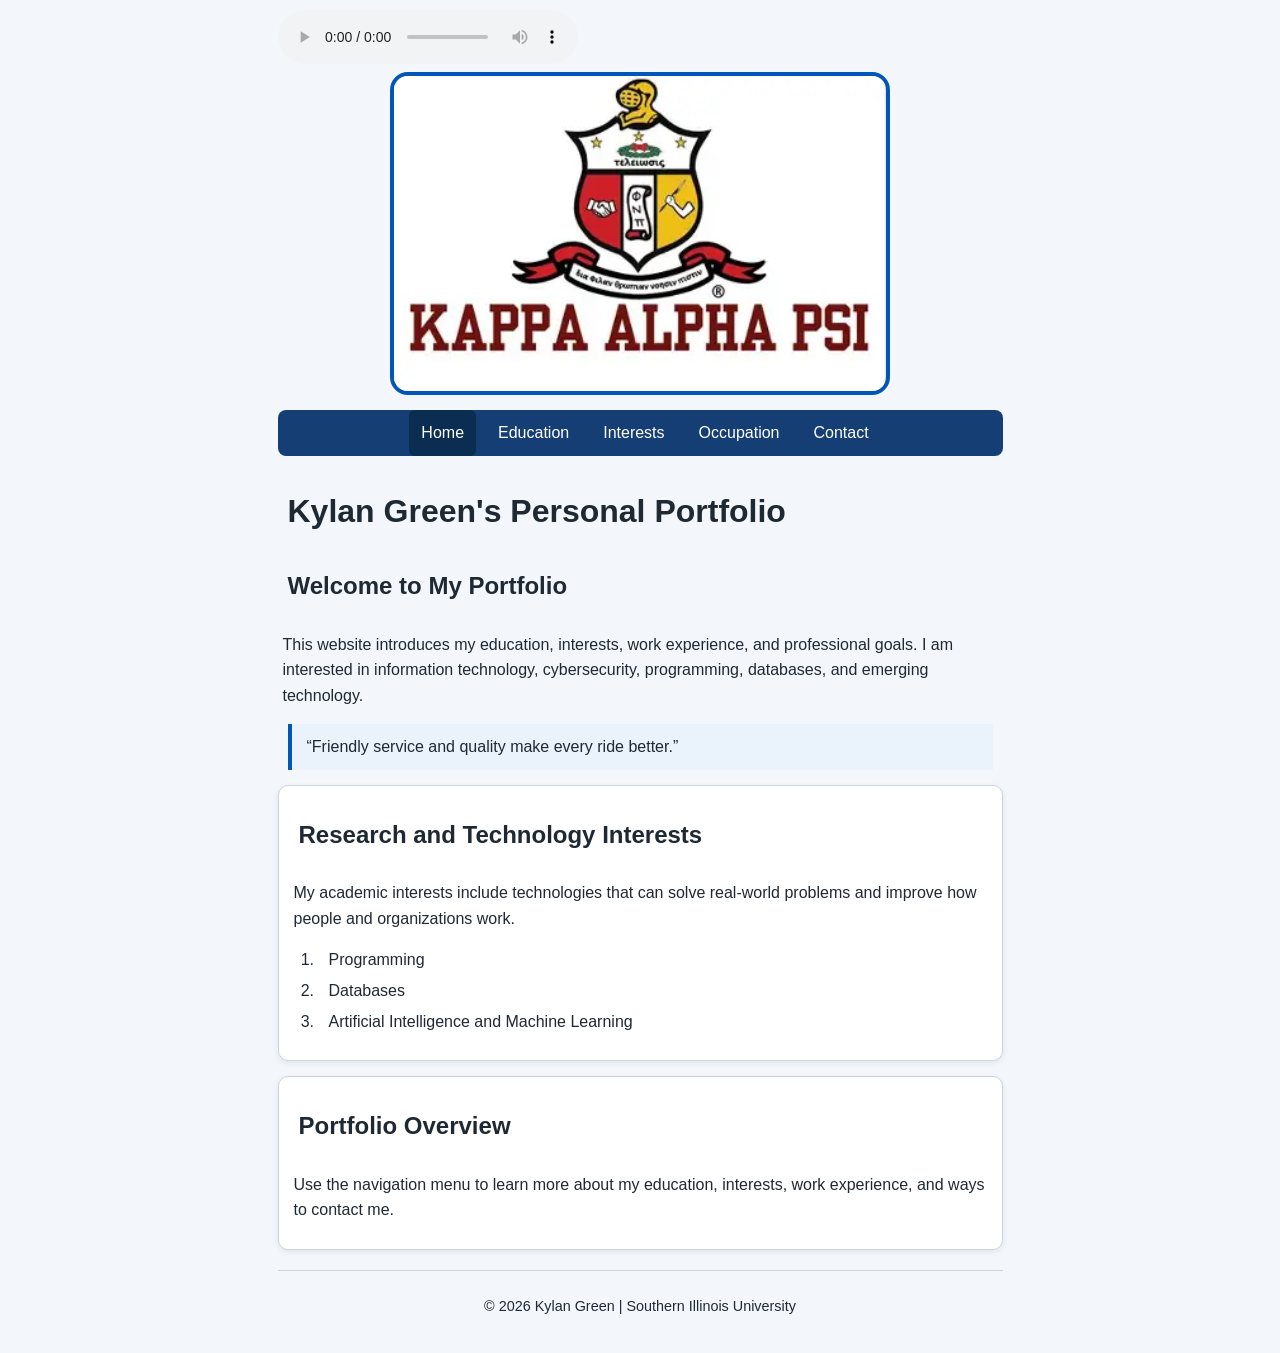
<file: index.htm>
<!DOCTYPE html>
<!--
    Kylan Green Personal Portfolio
    Date Developed: 09-24-26
    Date Tested: 09-24-26
    Southern Illinois University
-->
<html lang="en">
<head>
    <meta charset="utf-8">
    <meta name="description" content="Kylan Green personal portfolio">
    <meta name="keywords" content="Kylan Green, portfolio, education, interests, work experience">
    <link rel="icon" href="images/favicon.ico" type="image/x-icon">
    <title>Kylan Green | Personal Portfolio</title>
    <link rel="stylesheet" href="style/main.css">
        <link rel="stylesheet" href="style/slicknav.css">
        <meta name="viewport" content="width=device-width, initial-scale=1.0">
        <script src="https://code.jquery.com/jquery-3.7.1.min.js"></script>
        <script src="js/jquery.slicknav.min.js"></script>
        <script>
            $(function () {
                $('#nav_menu').slicknav({
                    prependTo: '#mobile_menu',
                    label: 'MENU',
                    closeOnClick: true
                });
            });
        </script>
</head>
<body>
    
<audio autoplay loop controls>
    <source src="audio/background.mp3" type="audio/mpeg">
    Your browser does not support audio playback.
</audio>

    
<header class="site-header">
<img class="portfolio-image"
     src="images/Kapsi.webp"
     alt="Kappa Alpha Psi graphic"
     onmouseenter="this.src='images/Kapsi-hover.webp'"
     onmouseleave="this.src='images/Kapsi.webp'">
</header>

    <nav id="mobile_menu"></nav>
        <nav id="nav_menu" aria-label="Main navigation">
            <ul>
                <li><a href="index.htm" class="current">Home</a></li>
                <li><a href="education.htm">Education</a></li>
                <li><a href="interests.htm">Interests</a></li>
                <li><a href="occupation.htm">Occupation</a></li>
                <li><a href="contact.htm">Contact</a></li>
            </ul>
        </nav>
    <!-- Portfolio navigation -->
<!-- Main page content -->
<!-- Supporting information -->
<!-- Lab 2 and Lab 3 requirements -->
    <main class="page-content">
        <h1>Kylan Green's Personal Portfolio</h1>
        <h2>Welcome to My Portfolio</h2>
        <p>This website introduces my education, interests, work experience, and professional goals. I am interested in information technology, cybersecurity, programming, databases, and emerging technology.</p>
        <blockquote>“Friendly service and quality make every ride better.”</blockquote>
        <section class="card">
            <h2>Research and Technology Interests</h2>
            <p>My academic interests include technologies that can solve real-world problems and improve how people and organizations work.</p>
            <ol>
                <li>Programming</li>
                <li>Databases</li>
                <li>Artificial Intelligence and Machine Learning</li>
            </ol>
        </section>
        <section class="card">
            <h2>Portfolio Overview</h2>
            <p>Use the navigation menu to learn more about my education, interests, work experience, and ways to contact me.</p>
        </section>
    </main>
    <footer>
        <p>&copy; 2026 Kylan Green | Southern Illinois University</p>
    </footer>
</body>
</html>
</file>
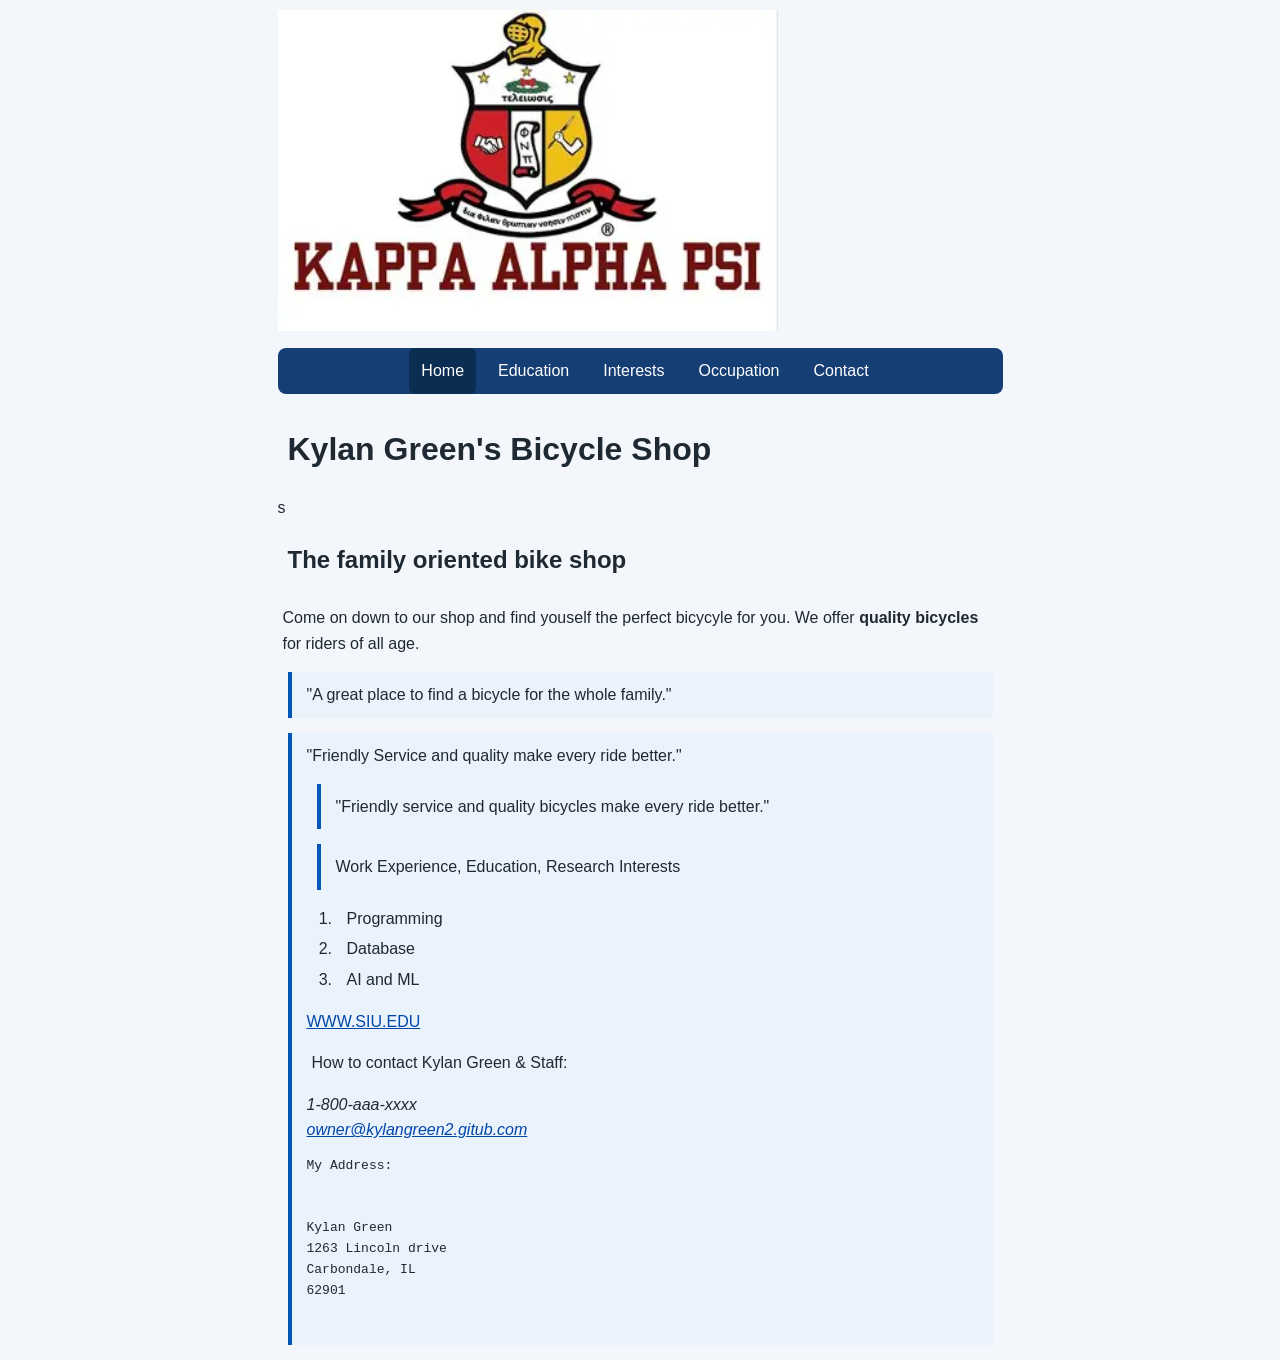
<file: index.html>
<!DOCTYPE html>

<!-- Kylan Green Date
 Dev: 8-25-26
 Date Tested: 8-25-26
 Southern Illinois University
 Comment Header  for my website  -->  

<html lang="en">
    <head>
        <meta charset="utf-8">
        <title>Personal Portfolio</title> 
        <link rel="stylesheet" href="style/main.css">
        <link rel="stylesheet" href="style/slicknav.css">
        <!-- Google tag (gtag.js) -->
        <script async src="https://www.googletagmanager.com/gtag/js?id=G-R2N324MKGN"></script>
        <script>
             window.dataLayer = window.dataLayer || [];
             function gtag(){dataLayer.push(arguments);}
             gtag('js', new Date());

             gtag('config', 'G-R2N324MKGN');
        </script>
        <script src="https://code.jquery.com/jquery-3.2.1.min.js"></script> 
        <script src="js/jquery.slicknav.min.js"></script> 
        <script type="text/javascript"> 
            $(document).ready(function(){
                $('#nav_menu').slicknav({prependTo:"#mobile_menu"}); 
            }); 
        </script>
        <meta name="description" content="Kylan Green personal portfolio and resume"> <meta name="keywords" content="Kylan Green, personal portfolio, resume">
    </head>
    <body>   
        <header>
            <div class="bluetouch"><img src="images/Kapsi.webp" alt="PP Logo" width="500px"></div>
         <!-- Bicycle shop graphic -->
         
        </header> 
        <nav id="mobile_menu"></nav>
        <nav id="nav_menu">
            <ul>
             <!-- Service and elements of expertise -->
                <li><a href="index.htm" class="current">Home</a></li>
                <li><a href="education.htm">Education</a></li>
                <li><a href="interests.htm">Interests</a></li>
                <li><a href="occupation.htm">Occupation</a></li>
                <li><a href="contact.htm" class="lastitem">Contact</a></li>
            </ul> 
        </nav>
        <h1> Kylan Green's Bicycle Shop </h1>s</h1>
     <!-- Main heading -->
     
        <h2> The family oriented bike shop </h2>
     <!-- Bicycle Shop Introduction -->
     
        <p>Come on down to our shop and find youself the perfect bicycyle for you. We offer <strong>quality bicycles</strong> for riders of all age. </p>
     <blockquote> "A great place to find a bicycle for the whole family."</blockquote>
     <!-- Customer quote -->

     <blockquote>"Friendly Service and quality make every ride better."
      <!-- Customer quote -->

      <blockquote>"Friendly service and quality bicycles make every ride better."</blockquote>
      <!-- Customer quote -->
      
        <blockquote>Work Experience, Education, Research Interests</blockquote>
        <ol>
            <li>Programming</li>
            <li>Database</li>
            <li>AI and ML</li>
        </ol>
        <a href="https://www.siu.edu">WWW.SIU.EDU</a>
        <p>How to contact Kylan Green &amp; Staff:</p> <address>1-800-aaa-xxxx<br>
        <a href="emailto:owner@pp.com">owner@kylangreen2.gitub.com</a> </address>
        <pre>
My Address:
<!-- Business Address -->

Kylan Green
1263 Lincoln drive
Carbondale, IL
62901
        </pre>
    </body>

</html>
</file>
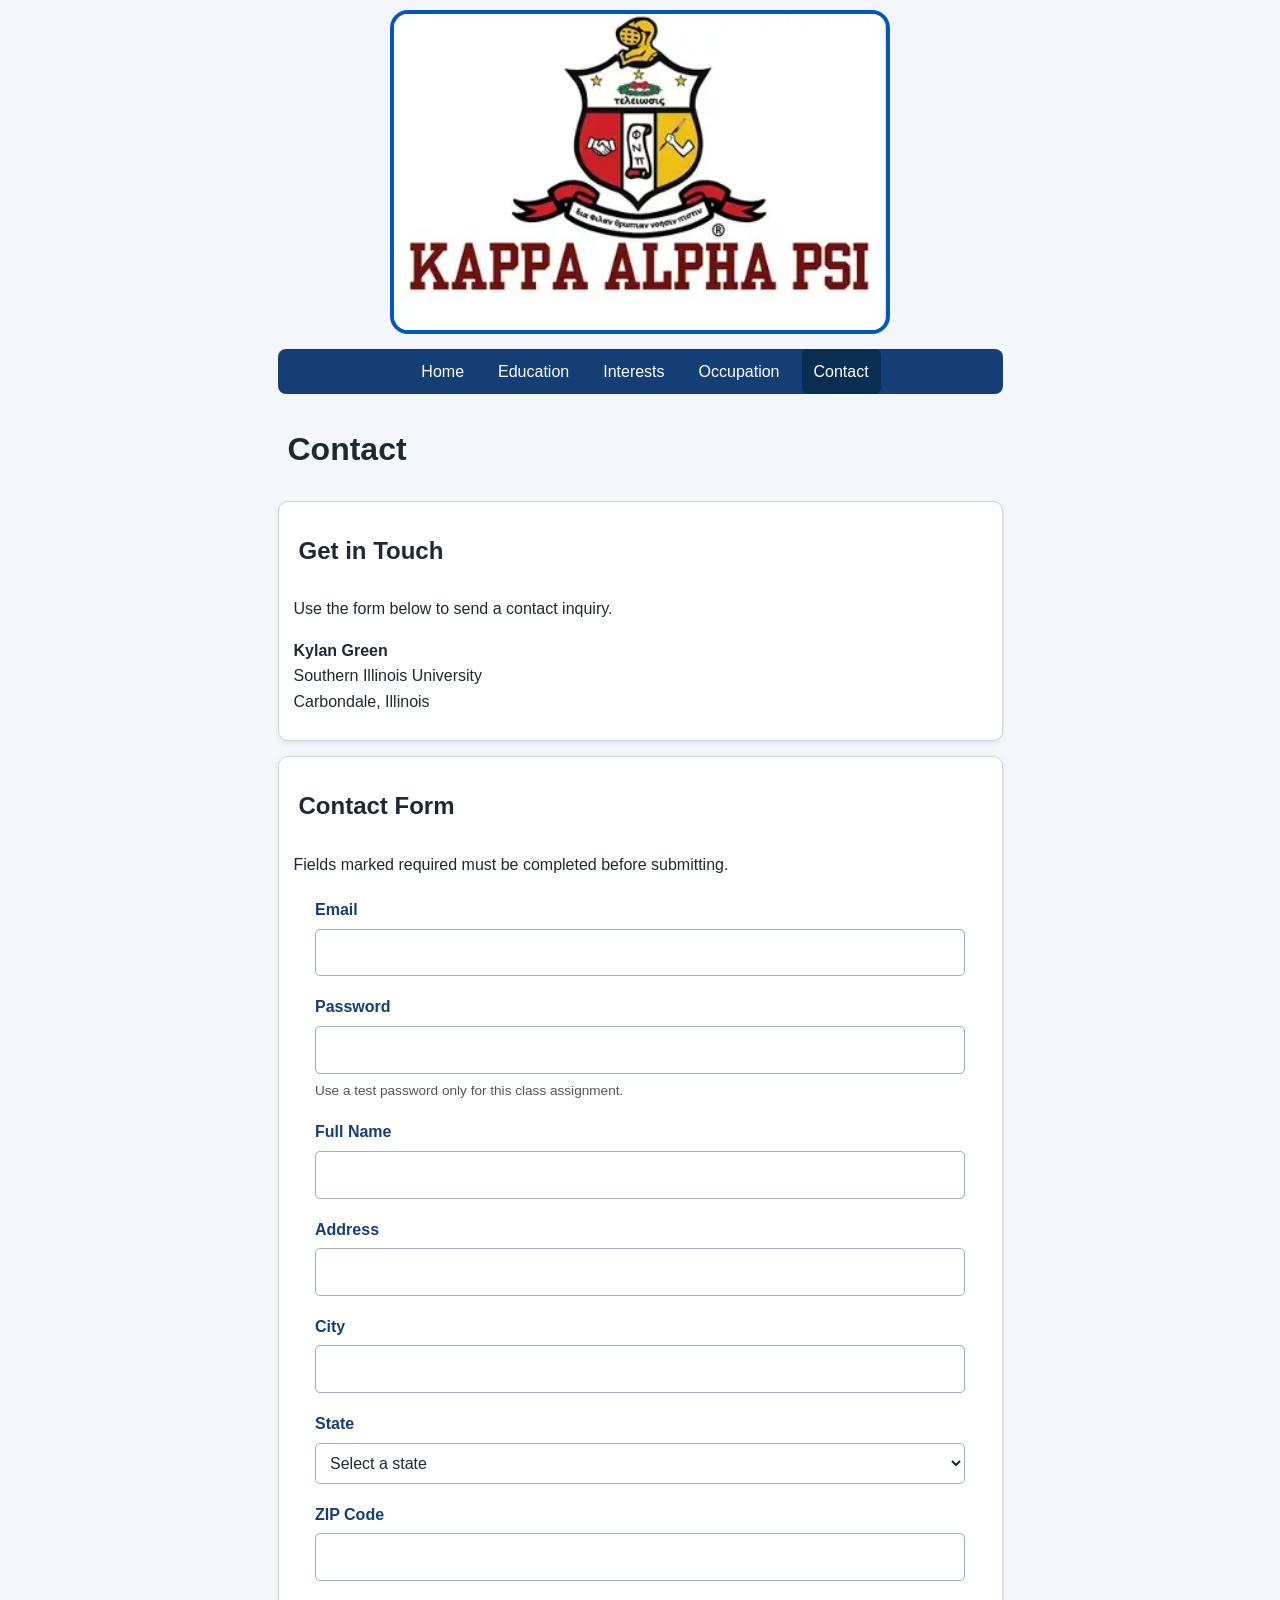
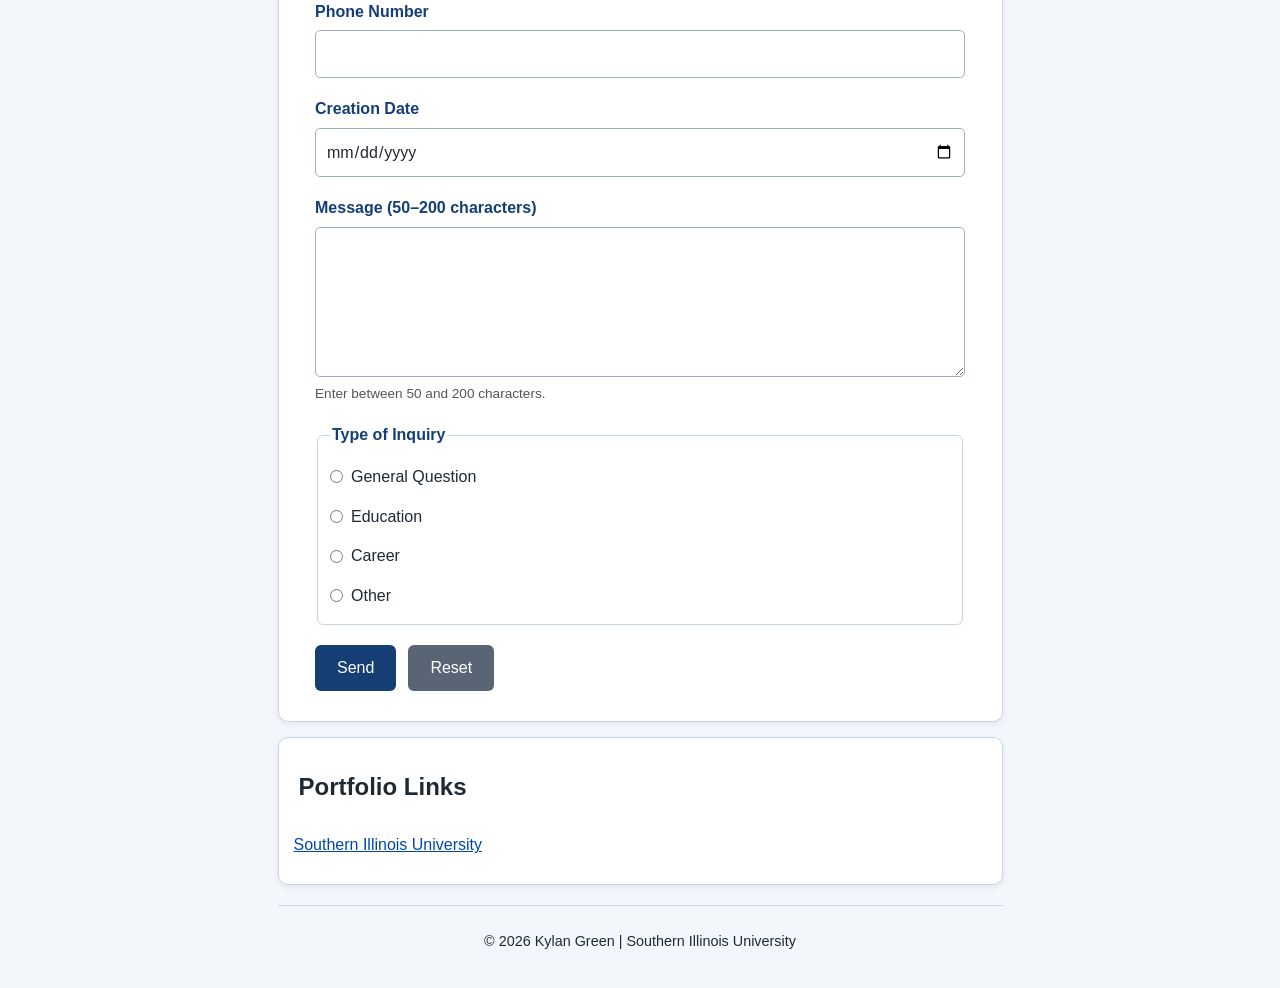
<file: contact.htm>
<!DOCTYPE html>
<html lang="en">
<head>
    <meta charset="UTF-8">
    <meta name="viewport" content="width=device-width, initial-scale=1.0">
    <meta name="description" content="Contact Kylan Green through his personal portfolio website.">
    <title>Kylan Green | Contact</title>
    <link rel="icon" href="images/favicon.ico" type="image/x-icon">
    <link rel="stylesheet" href="style/main.css">
    <link rel="stylesheet" href="style/slicknav.css">
    <script src="https://code.jquery.com/jquery-3.7.1.min.js"></script>
    <script src="js/jquery.slicknav.min.js"></script>
    <script>
        $(document).ready(function () {
            $("#nav_menu").slicknav({
                prependTo: "#mobile_menu",
                label: ""
            });
        });
    </script>
</head>

<body>
    <header class="site-header">
        <img src="images/Kapsi.webp"
             alt="Kappa Alpha Psi logo"
             class="portfolio-image"
             onmouseover="this.src='images/Kapsi-hover.webp'"
             onmouseout="this.src='images/Kapsi.webp'">
    </header>

    <nav id="mobile_menu"></nav>

    <nav id="nav_menu">
        <ul>
            <li><a href="index.htm">Home</a></li>
            <li><a href="education.htm">Education</a></li>
            <li><a href="interests.htm">Interests</a></li>
            <li><a href="occupation.htm">Occupation</a></li>
            <li><a href="contact.htm" class="current">Contact</a></li>
        </ul>
    </nav>

    <main class="page-content">
        <h1>Contact</h1>

        <section class="card">
            <h2>Get in Touch</h2>
            <p>Use the form below to send a contact inquiry.</p>
            <p><strong>Kylan Green</strong><br>
            Southern Illinois University<br>
            Carbondale, Illinois</p>
        </section>

        <section class="card">
            <h2>Contact Form</h2>
            <p>Fields marked required must be completed before submitting.</p>

            <form class="contact-form" action="response.htm" method="get">
                <div class="form-field">
                    <label for="email">Email</label>
                    <input type="email" id="email" name="email"
                           autocomplete="email" required>
                </div>

                <div class="form-field">
                    <label for="password">Password</label>
                    <input type="password" id="password" name="password"
                           minlength="8" autocomplete="new-password" required>
                    <small>Use a test password only for this class assignment.</small>
                </div>

                <div class="form-field">
                    <label for="fullname">Full Name</label>
                    <input type="text" id="fullname" name="fullname"
                           autocomplete="name" required>
                </div>

                <div class="form-field">
                    <label for="address">Address</label>
                    <input type="text" id="address" name="address"
                           autocomplete="street-address" required>
                </div>

                <div class="form-field">
                    <label for="city">City</label>
                    <input type="text" id="city" name="city"
                           autocomplete="address-level2" required>
                </div>

                <div class="form-field">
                    <label for="state">State</label>
                    <select id="state" name="state"
                            autocomplete="address-level1" required>
                        <option value="">Select a state</option>
                        <option value="Alabama">Alabama</option>
                        <option value="Alaska">Alaska</option>
                        <option value="Arizona">Arizona</option>
                        <option value="Arkansas">Arkansas</option>
                        <option value="California">California</option>
                        <option value="Colorado">Colorado</option>
                        <option value="Connecticut">Connecticut</option>
                        <option value="Delaware">Delaware</option>
                        <option value="Florida">Florida</option>
                        <option value="Georgia">Georgia</option>
                        <option value="Hawaii">Hawaii</option>
                        <option value="Idaho">Idaho</option>
                        <option value="Illinois">Illinois</option>
                        <option value="Indiana">Indiana</option>
                        <option value="Iowa">Iowa</option>
                        <option value="Kansas">Kansas</option>
                        <option value="Kentucky">Kentucky</option>
                        <option value="Louisiana">Louisiana</option>
                        <option value="Maine">Maine</option>
                        <option value="Maryland">Maryland</option>
                        <option value="Massachusetts">Massachusetts</option>
                        <option value="Michigan">Michigan</option>
                        <option value="Minnesota">Minnesota</option>
                        <option value="Mississippi">Mississippi</option>
                        <option value="Missouri">Missouri</option>
                        <option value="Montana">Montana</option>
                        <option value="Nebraska">Nebraska</option>
                        <option value="Nevada">Nevada</option>
                        <option value="New Hampshire">New Hampshire</option>
                        <option value="New Jersey">New Jersey</option>
                        <option value="New Mexico">New Mexico</option>
                        <option value="New York">New York</option>
                        <option value="North Carolina">North Carolina</option>
                        <option value="North Dakota">North Dakota</option>
                        <option value="Ohio">Ohio</option>
                        <option value="Oklahoma">Oklahoma</option>
                        <option value="Oregon">Oregon</option>
                        <option value="Pennsylvania">Pennsylvania</option>
                        <option value="Rhode Island">Rhode Island</option>
                        <option value="South Carolina">South Carolina</option>
                        <option value="South Dakota">South Dakota</option>
                        <option value="Tennessee">Tennessee</option>
                        <option value="Texas">Texas</option>
                        <option value="Utah">Utah</option>
                        <option value="Vermont">Vermont</option>
                        <option value="Virginia">Virginia</option>
                        <option value="Washington">Washington</option>
                        <option value="West Virginia">West Virginia</option>
                        <option value="Wisconsin">Wisconsin</option>
                        <option value="Wyoming">Wyoming</option>
                    </select>
                </div>

                <div class="form-field">
                    <label for="zip">ZIP Code</label>
                    <input type="text" id="zip" name="zip"
                           inputmode="numeric" autocomplete="postal-code"
                           pattern="[0-9]{5}" maxlength="5"
                           title="Enter a five-digit ZIP code" required>
                </div>

                <div class="form-field">
                    <label for="phone">Phone Number</label>
                    <input type="tel" id="phone" name="phone"
                           autocomplete="tel"
                           pattern="[0-9]{10}"
                           inputmode="numeric" maxlength="10"
                           title="Enter a 10-digit phone number without spaces or punctuation"
                           required>
                </div>

                <div class="form-field">
                    <label for="creationdate">Creation Date</label>
                    <input type="date" id="creationdate" name="creationdate"
                           required>
                </div>

                <div class="form-field">
                    <label for="message">Message (50–200 characters)</label>
                    <textarea id="message" name="message"
                              minlength="50" maxlength="200"
                              rows="5" required></textarea>
                    <small>Enter between 50 and 200 characters.</small>
                </div>

                <fieldset class="form-field">
                    <legend>Type of Inquiry</legend>

                    <label class="radio-option">
                        <input type="radio" name="inquiry"
                               value="General Question" required>
                        General Question
                    </label>

                    <label class="radio-option">
                        <input type="radio" name="inquiry"
                               value="Education">
                        Education
                    </label>

                    <label class="radio-option">
                        <input type="radio" name="inquiry"
                               value="Career">
                        Career
                    </label>

                    <label class="radio-option">
                        <input type="radio" name="inquiry"
                               value="Other">
                        Other
                    </label>
                </fieldset>

                <div class="form-buttons">
                    <button type="submit">Send</button>
                    <button type="reset" class="reset-button">Reset</button>
                </div>
            </form>
        </section>

        <section class="card">
            <h2>Portfolio Links</h2>
            <p>
                <a href="https://siu.edu/" target="_blank"
                   rel="noopener noreferrer">Southern Illinois University</a>
            </p>
        </section>
    </main>

    <footer>
        <p>© 2026 Kylan Green | Southern Illinois University</p>
    </footer>
</body>
</html>
</file>
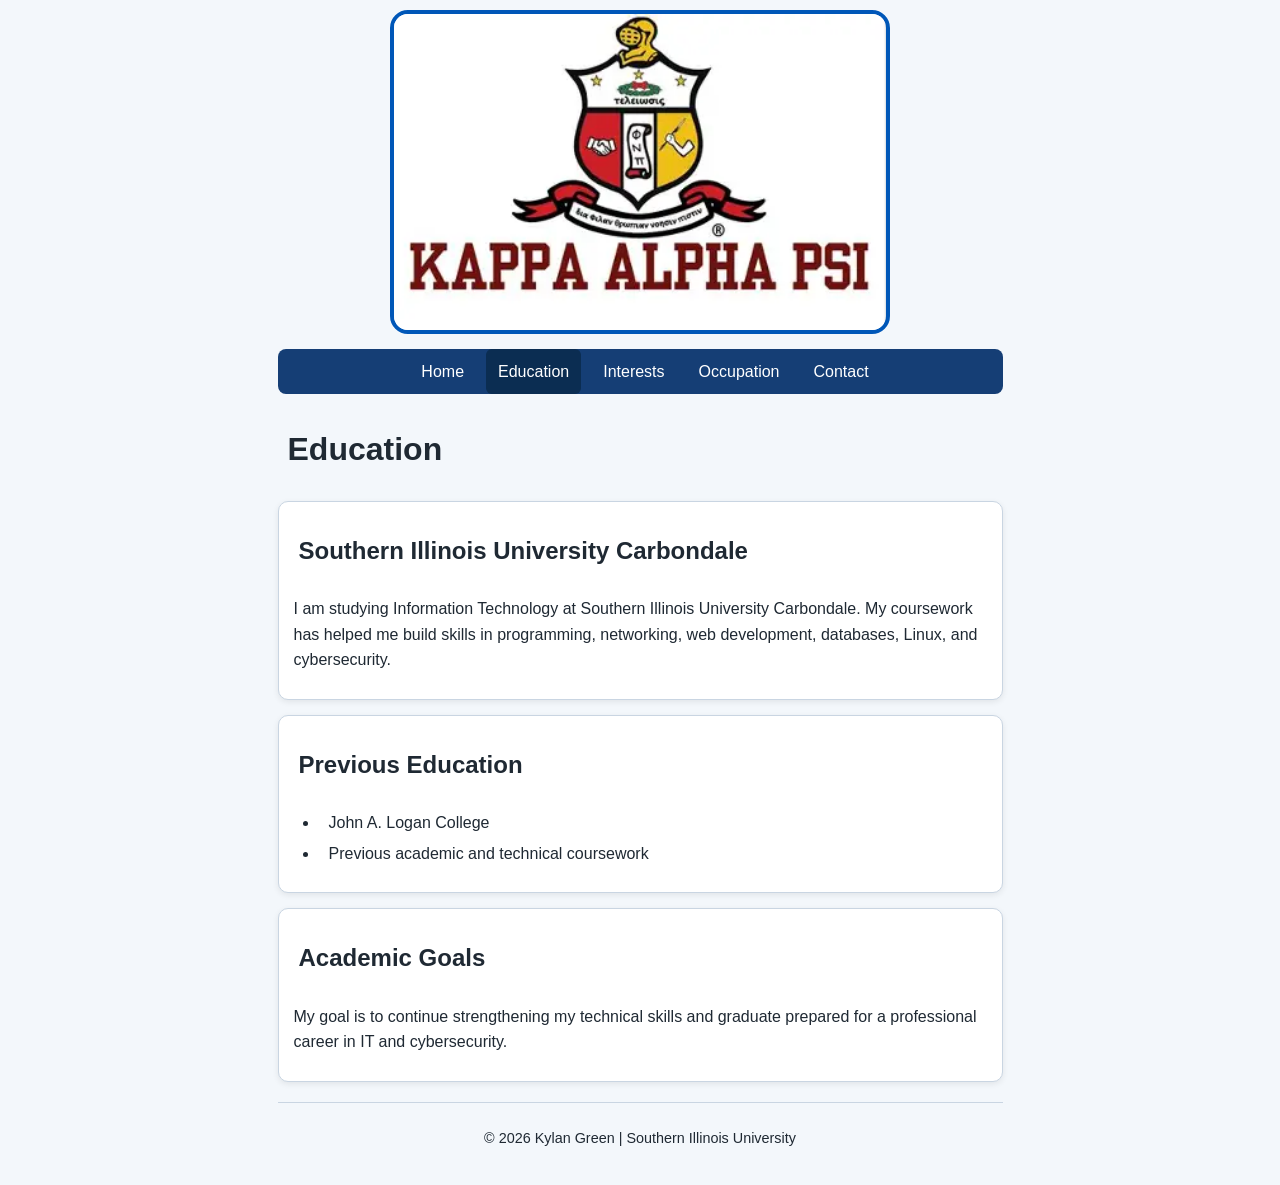
<file: education.htm>
<!DOCTYPE html>
<!--
    Kylan Green Personal Portfolio
    Date Developed: 09-24-26
    Date Tested: 09-24-26
    Southern Illinois University
-->
<html lang="en">
<head>
    <meta charset="utf-8">
    <meta name="description" content="Kylan Green personal portfolio">
    <meta name="keywords" content="Kylan Green, portfolio, education, interests, work experience">
    <link rel="icon" href="images/favicon.ico" type="image/x-icon">
    <title>Kylan Green | Education</title>
    <link rel="stylesheet" href="style/main.css">
        <link rel="stylesheet" href="style/slicknav.css">
        <meta name="viewport" content="width=device-width, initial-scale=1.0">
        <script src="https://code.jquery.com/jquery-3.7.1.min.js"></script>
        <script src="js/jquery.slicknav.min.js"></script>
        <script>
            $(function () {
                $('#nav_menu').slicknav({
                    prependTo: '#mobile_menu',
                    label: 'MENU',
                    closeOnClick: true
                });
            });
        </script>
</head>
<body>
    <header class="site-header">
    <img class="portfolio-image"
         src="images/Kapsi.webp"
         alt="Kappa Alpha Psi graphic"
         onmouseover="this.src='images/Kapsi-hover.webp'"
         onmouseout="this.src='images/Kapsi.webp'">
</header>
    <nav id="mobile_menu"></nav>
        <nav id="nav_menu" aria-label="Main navigation">
            <ul>
                <li><a href="index.htm">Home</a></li>
                <li><a href="education.htm" class="current">Education</a></li>
                <li><a href="interests.htm">Interests</a></li>
                <li><a href="occupation.htm">Occupation</a></li>
                <li><a href="contact.htm">Contact</a></li>
            </ul>
        </nav>
    <!-- Portfolio navigation -->
<!-- Main page content -->
<!-- Supporting information -->
<!-- Lab 2 and Lab 3 requirements -->
    <main class="page-content">
        <h1>Education</h1>
        <section class="card">
            <h2>Southern Illinois University Carbondale</h2>
            <p>I am studying Information Technology at Southern Illinois University Carbondale. My coursework has helped me build skills in programming, networking, web development, databases, Linux, and cybersecurity.</p>
        </section>
        <section class="card">
            <h2>Previous Education</h2>
            <ul>
                <li>John A. Logan College</li>
                <li>Previous academic and technical coursework</li>
            </ul>
        </section>
        <section class="card">
            <h2>Academic Goals</h2>
            <p>My goal is to continue strengthening my technical skills and graduate prepared for a professional career in IT and cybersecurity.</p>
        </section>
    </main>
    <footer>
        <p>&copy; 2026 Kylan Green | Southern Illinois University</p>
    </footer>
</body>
</html>
</file>
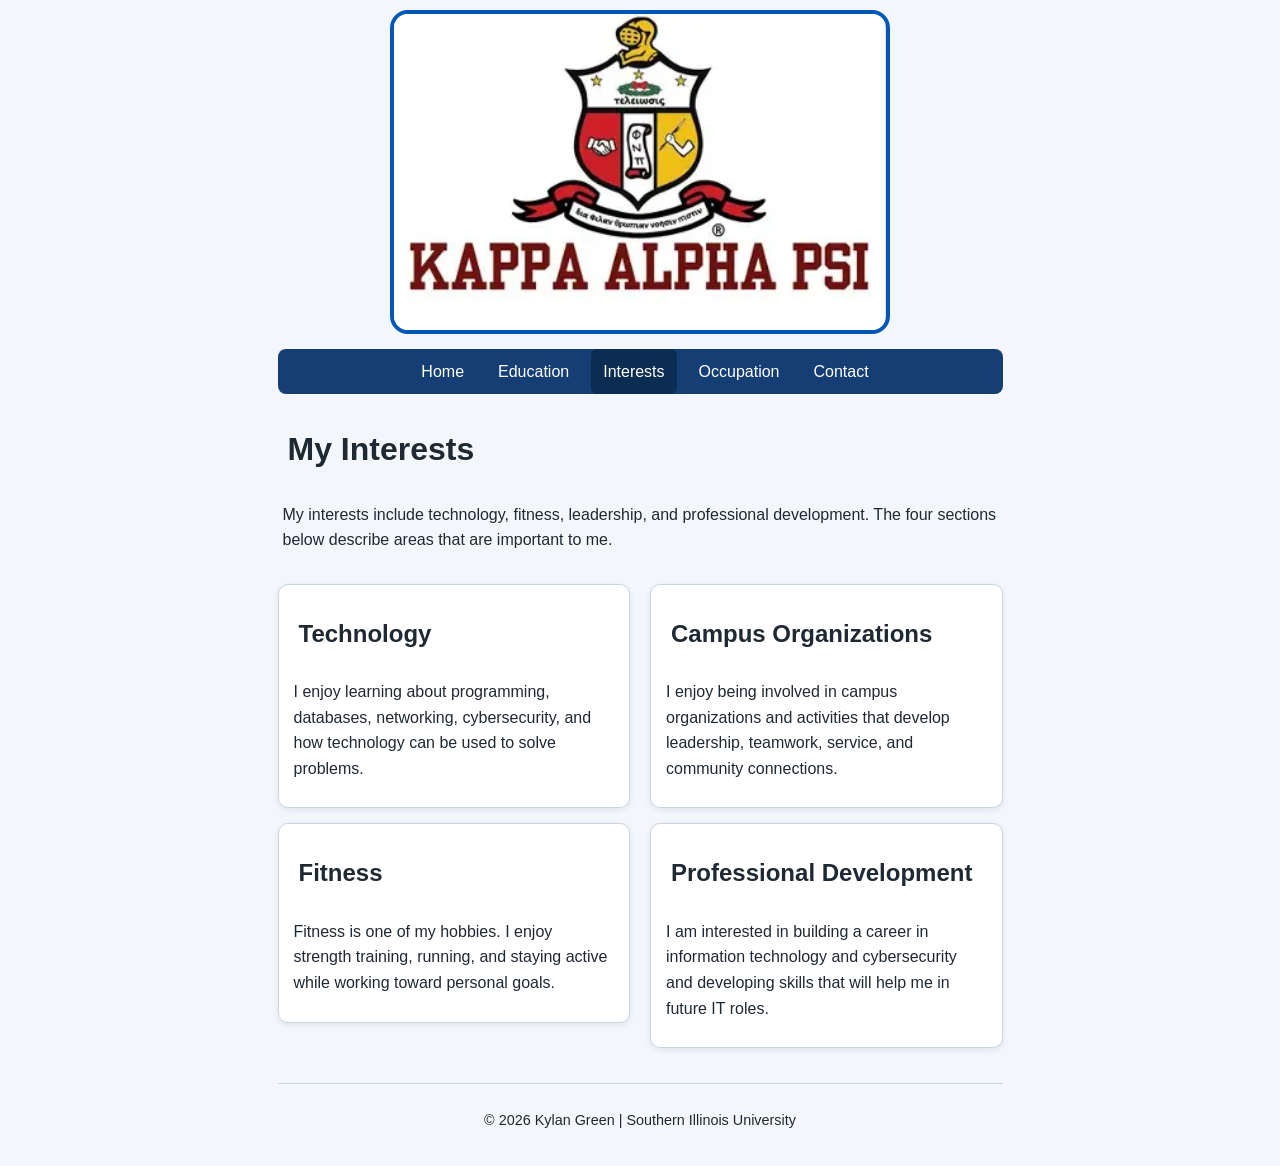
<file: interests.htm>
<!DOCTYPE html>
<!--
    Kylan Green Personal Portfolio
    Date Developed: 09-24-26
    Date Tested: 09-24-26
    Southern Illinois University
-->
<html lang="en">
<head>
    <meta charset="utf-8">
    <meta name="description" content="Kylan Green personal portfolio">
    <meta name="keywords" content="Kylan Green, portfolio, education, interests, work experience">
    <link rel="icon" href="images/favicon.ico" type="image/x-icon">
    <title>Kylan Green | Interests</title>
    <link rel="stylesheet" href="style/main.css">
        <link rel="stylesheet" href="style/slicknav.css">
        <meta name="viewport" content="width=device-width, initial-scale=1.0">
        <script src="https://code.jquery.com/jquery-3.7.1.min.js"></script>
        <script src="js/jquery.slicknav.min.js"></script>
        <script>
            $(function () {
                $('#nav_menu').slicknav({
                    prependTo: '#mobile_menu',
                    label: 'MENU',
                    closeOnClick: true
                });
            });
        </script>
</head>
<body>
    <header class="site-header">
    <img class="portfolio-image"
         src="images/Kapsi.webp"
         alt="Kappa Alpha Psi graphic"
         onmouseover="this.src='images/Kapsi-hover.webp'"
         onmouseout="this.src='images/Kapsi.webp'">
</header>
    <nav id="mobile_menu"></nav>
        <nav id="nav_menu" aria-label="Main navigation">
            <ul>
                <li><a href="index.htm">Home</a></li>
                <li><a href="education.htm">Education</a></li>
                <li><a href="interests.htm" class="current">Interests</a></li>
                <li><a href="occupation.htm">Occupation</a></li>
                <li><a href="contact.htm">Contact</a></li>
            </ul>
        </nav>
    <!-- Portfolio navigation -->
<!-- Main page content -->
<!-- Supporting information -->
<!-- Lab 2 and Lab 3 requirements -->
    <main class="page-content">
        <h1>My Interests</h1>
        <p>My interests include technology, fitness, leadership, and professional development. The four sections below describe areas that are important to me.</p>
        <div class="two-column">
            <div class="column">
                <section class="card">
                    <h2>Technology</h2>
                    <p>I enjoy learning about programming, databases, networking, cybersecurity, and how technology can be used to solve problems.</p>
                </section>
                <section class="card">
                    <h2>Fitness</h2>
                    <p>Fitness is one of my hobbies. I enjoy strength training, running, and staying active while working toward personal goals.</p>
                </section>
            </div>
            <div class="column">
                <section class="card">
                    <h2>Campus Organizations</h2>
                    <p>I enjoy being involved in campus organizations and activities that develop leadership, teamwork, service, and community connections.</p>
                </section>
                <section class="card">
                    <h2>Professional Development</h2>
                    <p>I am interested in building a career in information technology and cybersecurity and developing skills that will help me in future IT roles.</p>
                </section>
            </div>
        </div>
    </main>
    <footer>
        <p>&copy; 2026 Kylan Green | Southern Illinois University</p>
    </footer>
</body>
</html>
</file>
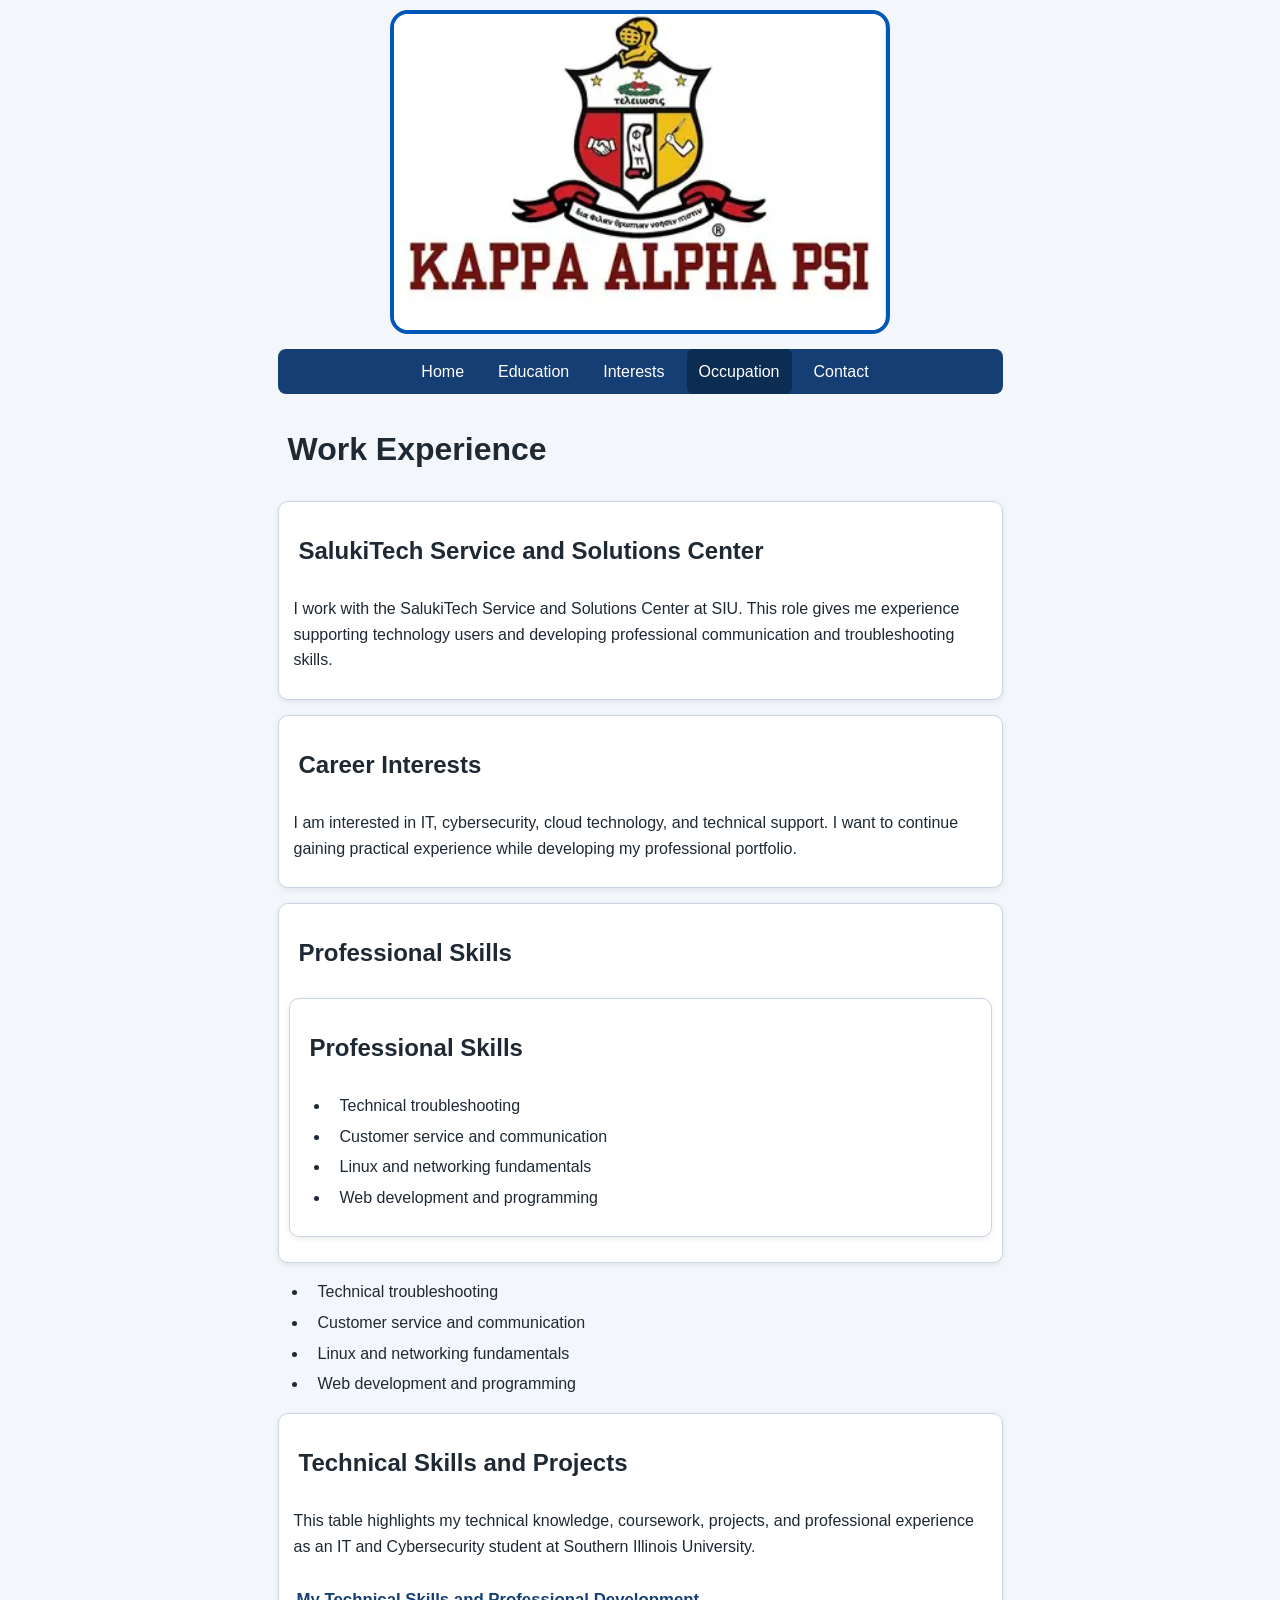
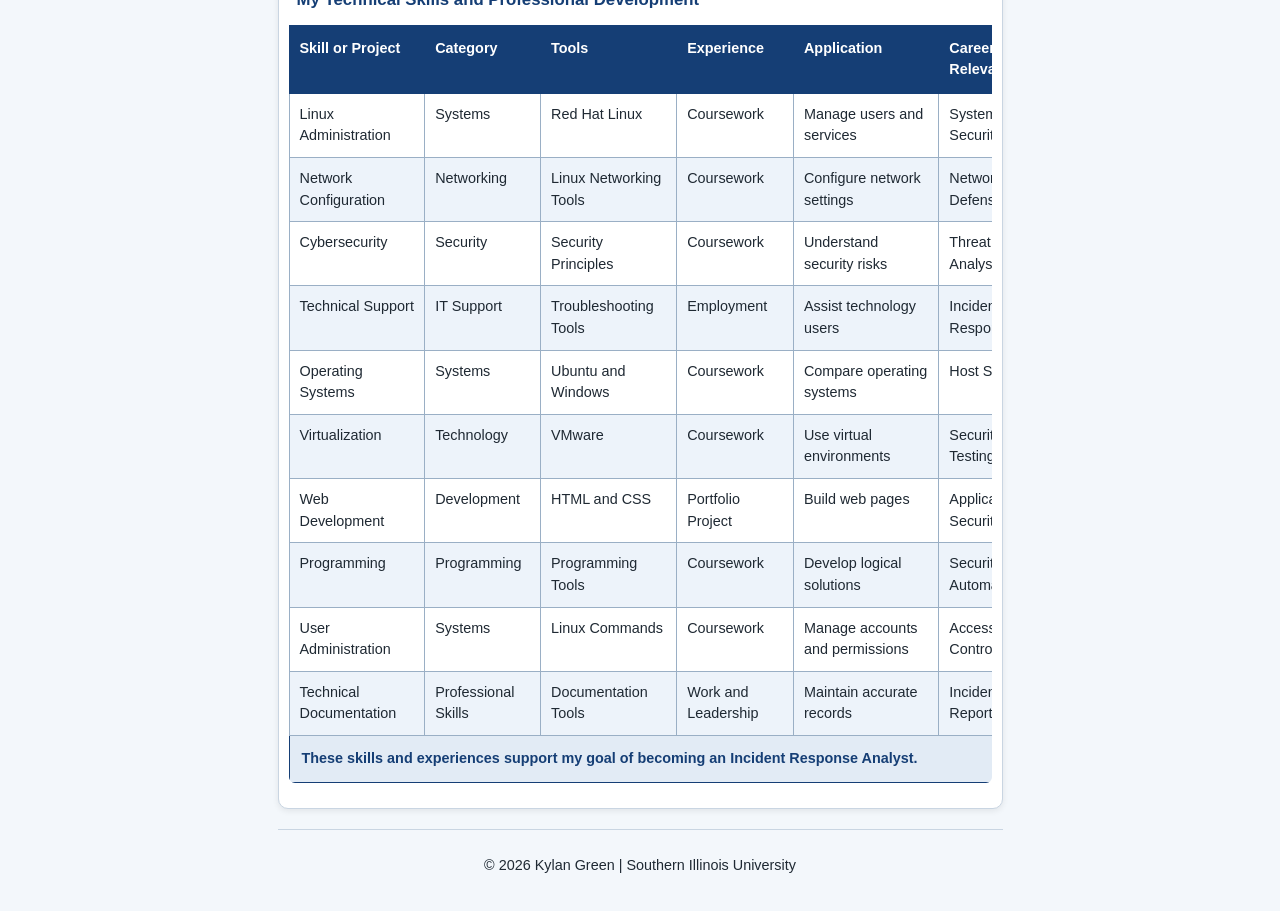
<file: occupation.htm>
<!DOCTYPE html>
<!--
    Kylan Green Personal Portfolio
    Date Developed: 09-24-26
    Date Tested: 09-24-26
    Southern Illinois University
-->
<html lang="en">
<head>
    <meta charset="utf-8">
    <meta name="description" content="Kylan Green personal portfolio">
    <meta name="keywords" content="Kylan Green, portfolio, education, interests, work experience">
    <link rel="icon" href="images/favicon.ico" type="image/x-icon">
    <title>Kylan Green | Work Experience</title>
    <link rel="stylesheet" href="style/main.css">
        <link rel="stylesheet" href="style/slicknav.css">
        <meta name="viewport" content="width=device-width, initial-scale=1.0">
        <script src="https://code.jquery.com/jquery-3.7.1.min.js"></script>
        <script src="js/jquery.slicknav.min.js"></script>
        <script>
            $(function () {
                $('#nav_menu').slicknav({
                    prependTo: '#mobile_menu',
                    label: 'MENU',
                    closeOnClick: true
                });
            });
        </script>
</head>
<body>
    <header class="site-header">
    <img class="portfolio-image"
         src="images/Kapsi.webp"
         alt="Kappa Alpha Psi graphic"
         onmouseover="this.src='images/Kapsi-hover.webp'"
         onmouseout="this.src='images/Kapsi.webp'">
</header>
    <nav id="mobile_menu"></nav>
        <nav id="nav_menu" aria-label="Main navigation">
            <ul>
                <li><a href="index.htm">Home</a></li>
                <li><a href="education.htm">Education</a></li>
                <li><a href="interests.htm">Interests</a></li>
                <li><a href="occupation.htm" class="current">Occupation</a></li>
                <li><a href="contact.htm">Contact</a></li>
            </ul>
        </nav>
    <!-- Portfolio navigation -->
<!-- Main page content -->
<!-- Supporting information -->
<!-- Lab 2 and Lab 3 requirements -->
    <main class="page-content">
        <h1>Work Experience</h1>
        <section class="card">
            <h2>SalukiTech Service and Solutions Center</h2>
            <p>I work with the SalukiTech Service and Solutions Center at SIU. This role gives me experience supporting technology users and developing professional communication and troubleshooting skills.</p>
        </section>
        <section class="card">
            <h2>Career Interests</h2>
            <p>I am interested in IT, cybersecurity, cloud technology, and technical support. I want to continue gaining practical experience while developing my professional portfolio.</p>
        </section>
        <section class="card">
            <h2>Professional Skills</h2>

        <section class="card">
            <h2>Professional Skills</h2>
            <ul>
                <li>Technical troubleshooting</li>
                <li>Customer service and communication</li>
                <li>Linux and networking fundamentals</li>
                <li>Web development and programming</li>
            </ul>
        </section>
    </main>
            <ul>
                <li>Technical troubleshooting</li>
                <li>Customer service and communication</li>
                <li>Linux and networking fundamentals</li>
                <li>Web development and programming</li>
            </ul>
        </section>
    </main>
    
            </ul>
        </section>

        <!-- Lab 5: Portfolio Skills and Projects Table -->
        <section class="card">
            <h2>Technical Skills and Projects</h2>
            <p>This table highlights my technical knowledge, coursework,
            projects, and professional experience as an IT and
            Cybersecurity student at Southern Illinois University.</p>

            <div class="table-responsive">
                <table class="portfolio-table">
                    <caption>My Technical Skills and Professional Development</caption>

                    <thead>
                        <tr>
                            <th scope="col">Skill or Project</th>
                            <th scope="col">Category</th>
                            <th scope="col">Tools</th>
                            <th scope="col">Experience</th>
                            <th scope="col">Application</th>
                            <th scope="col">Career Relevance</th>
                        </tr>
                    </thead>

                    <tbody>
                        <tr>
                            <td>Linux Administration</td>
                            <td>Systems</td>
                            <td>Red Hat Linux</td>
                            <td>Coursework</td>
                            <td>Manage users and services</td>
                            <td>System Security</td>
                        </tr>
                        <tr>
                            <td>Network Configuration</td>
                            <td>Networking</td>
                            <td>Linux Networking Tools</td>
                            <td>Coursework</td>
                            <td>Configure network settings</td>
                            <td>Network Defense</td>
                        </tr>
                        <tr>
                            <td>Cybersecurity</td>
                            <td>Security</td>
                            <td>Security Principles</td>
                            <td>Coursework</td>
                            <td>Understand security risks</td>
                            <td>Threat Analysis</td>
                        </tr>
                        <tr>
                            <td>Technical Support</td>
                            <td>IT Support</td>
                            <td>Troubleshooting Tools</td>
                            <td>Employment</td>
                            <td>Assist technology users</td>
                            <td>Incident Response</td>
                        </tr>
                        <tr>
                            <td>Operating Systems</td>
                            <td>Systems</td>
                            <td>Ubuntu and Windows</td>
                            <td>Coursework</td>
                            <td>Compare operating systems</td>
                            <td>Host Security</td>
                        </tr>
                        <tr>
                            <td>Virtualization</td>
                            <td>Technology</td>
                            <td>VMware</td>
                            <td>Coursework</td>
                            <td>Use virtual environments</td>
                            <td>Security Testing</td>
                        </tr>
                        <tr>
                            <td>Web Development</td>
                            <td>Development</td>
                            <td>HTML and CSS</td>
                            <td>Portfolio Project</td>
                            <td>Build web pages</td>
                            <td>Application Security</td>
                        </tr>
                        <tr>
                            <td>Programming</td>
                            <td>Programming</td>
                            <td>Programming Tools</td>
                            <td>Coursework</td>
                            <td>Develop logical solutions</td>
                            <td>Security Automation</td>
                        </tr>
                        <tr>
                            <td>User Administration</td>
                            <td>Systems</td>
                            <td>Linux Commands</td>
                            <td>Coursework</td>
                            <td>Manage accounts and permissions</td>
                            <td>Access Control</td>
                        </tr>
                        <tr>
                            <td>Technical Documentation</td>
                            <td>Professional Skills</td>
                            <td>Documentation Tools</td>
                            <td>Work and Leadership</td>
                            <td>Maintain accurate records</td>
                            <td>Incident Reporting</td>
                        </tr>
                    </tbody>

                    <tfoot>
                        <tr>
                            <td colspan="6">
                                These skills and experiences support my goal
                                of becoming an Incident Response Analyst.
                            </td>
                        </tr>
                    </tfoot>
                </table>
            </div>
        </section>
    </main>

    <footer>
        <p>&copy; 2026 Kylan Green | Southern Illinois University</p>
    </footer>
</body>
</html>
</file>
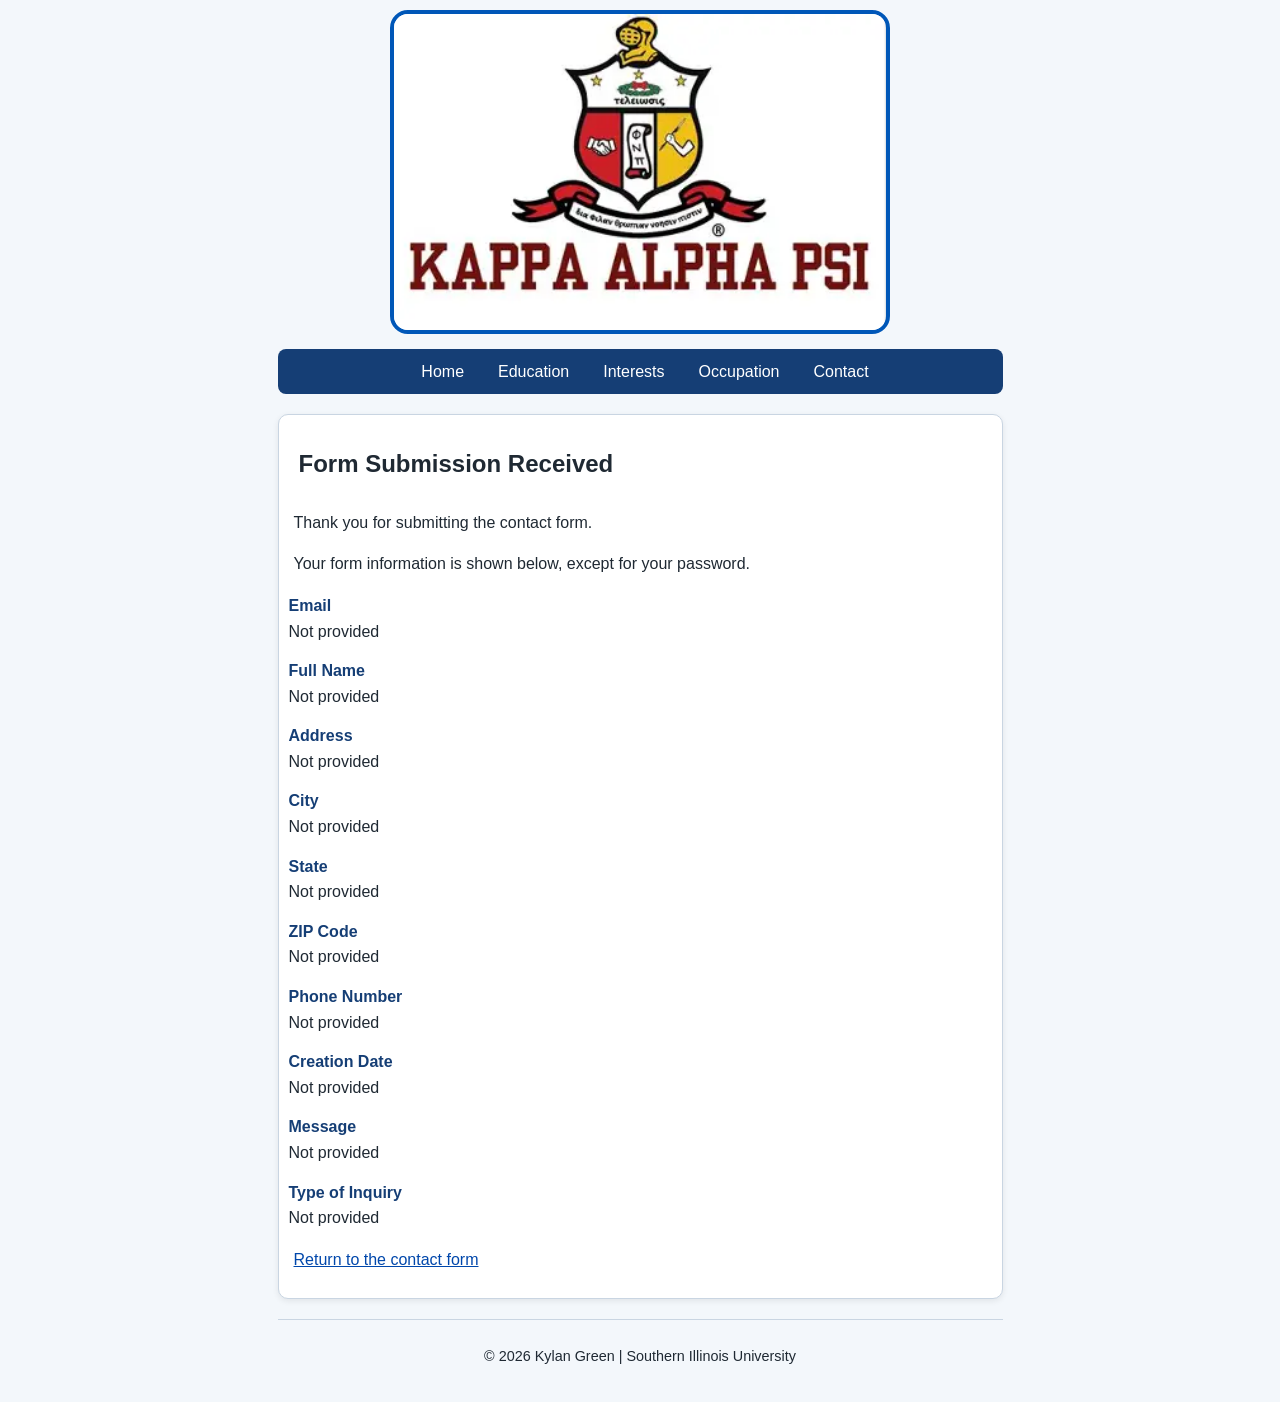
<file: response.htm>
<!DOCTYPE html>
<html lang="en">
<head>
    <meta charset="UTF-8">
    <meta name="viewport" content="width=device-width, initial-scale=1.0">
    <title>Kylan Green | Form Response</title>
    <link rel="icon" href="images/favicon.ico" type="image/x-icon">
    <link rel="stylesheet" href="style/main.css">
    <link rel="stylesheet" href="style/slicknav.css">
    <script src="https://code.jquery.com/jquery-3.7.1.min.js"></script>
    <script src="js/jquery.slicknav.min.js"></script>
    <script>
        $(document).ready(function () {
            $("#nav_menu").slicknav({
                prependTo: "#mobile_menu",
                label: ""
            });
        });
    </script>
</head>

<body>
    <header class="site-header">
        <img src="images/Kapsi.webp"
             alt="Kappa Alpha Psi logo"
             class="portfolio-image">
    </header>

    <nav id="mobile_menu"></nav>

    <nav id="nav_menu">
        <ul>
            <li><a href="index.htm">Home</a></li>
            <li><a href="education.htm">Education</a></li>
            <li><a href="interests.htm">Interests</a></li>
            <li><a href="occupation.htm">Occupation</a></li>
            <li><a href="contact.htm">Contact</a></li>
        </ul>
    </nav>

    <main class="page-content">
        <section class="card">
            <h1>Form Submission Received</h1>
            <p>Thank you for submitting the contact form.</p>
            <p>Your form information is shown below, except for your password.</p>

            <dl class="response-details">
                <dt>Email</dt>
                <dd id="response-email"></dd>

                <dt>Full Name</dt>
                <dd id="response-fullname"></dd>

                <dt>Address</dt>
                <dd id="response-address"></dd>

                <dt>City</dt>
                <dd id="response-city"></dd>

                <dt>State</dt>
                <dd id="response-state"></dd>

                <dt>ZIP Code</dt>
                <dd id="response-zip"></dd>

                <dt>Phone Number</dt>
                <dd id="response-phone"></dd>

                <dt>Creation Date</dt>
                <dd id="response-creationdate"></dd>

                <dt>Message</dt>
                <dd id="response-message"></dd>

                <dt>Type of Inquiry</dt>
                <dd id="response-inquiry"></dd>
            </dl>

            <p><a href="contact.htm">Return to the contact form</a></p>
        </section>
    </main>

    <footer>
        <p>© 2026 Kylan Green | Southern Illinois University</p>
    </footer>

    <script>
        const params = new URLSearchParams(window.location.search);

        const fields = [
            "email", "fullname", "address", "city", "state",
            "zip", "phone", "creationdate", "message", "inquiry"
        ];

        fields.forEach(function (field) {
            const output = document.getElementById("response-" + field);
            const value = params.get(field);
            output.textContent = value ? value : "Not provided";
        });
    </script>
</body>
</html>
</file>
<file: style/main.css>
/*
    Kylan Green Personal Portfolio - Main CSS
    Date Developed: 09-24-26
    Date Tested: 09-24-26
    Lab 2 and Lab 3 external style sheet
*/

/* Basic page layout and Lab 2 box-model requirements */
* { box-sizing: border-box; }

html { font-size: 100%; }

body {
    width: 725px;
    max-width: calc(100% - 20px);
    margin: 10px;
    padding: 0;
    margin-left: auto;
    margin-right: auto;
    background: #f3f7fb;
    color: #1f2933;
    font-family: Arial, Helvetica, sans-serif;
    line-height: 1.6;
}

h1, h2, h3 {
    padding: 10px;
    margin: 10px 0;
}

p {
    padding-left: 5px;
    padding-right: 5px;
}

ul, ol {
    padding-left: 30px;
}

li {
    padding-left: 10px;
    margin-bottom: 5px;
}

a { color: #0047ab; }
a:hover, a:focus { text-decoration: none; }

/* Lab 2 image border and position requirement; only the original portfolio image uses this class. */
.portfolio-image {
    display: block;
    width: min(500px, 100%);
    height: auto;
    position: relative;
    left: 0;
    border: 4px solid #0057b8;
    border-radius: 18px;
    margin: 0 auto 15px;
}

.site-header {
    text-align: center;
}

/* Desktop navigation */
#mobile_menu { display: none; }

#nav_menu {
    background: #153e75;
    border-radius: 8px;
    margin: 10px 0 20px;
}

#nav_menu ul {
    display: flex;
    justify-content: center;
    flex-wrap: wrap;
    list-style: none;
    margin: 0;
    padding: 0;
}

#nav_menu li {
    padding-left: 10px;
    margin: 0;
}

#nav_menu a {
    display: block;
    color: white;
    text-decoration: none;
    padding: 10px 12px;
}

#nav_menu a:hover, #nav_menu a:focus, #nav_menu a.current {
    background: #0b2d52;
    border-radius: 6px;
}

.page-content {
    width: 100%;
}

.card {
    background: white;
    border: 1px solid #c9d5e2;
    border-radius: 10px;
    padding: 10px;
    margin: 15px 0;
    box-shadow: 0 2px 6px rgba(0,0,0,.08);
}

blockquote {
    margin: 15px 10px;
    padding: 10px 15px;
    border-left: 4px solid #0057b8;
    background: #eaf2fb;
}


/* Interests page: two columns on desktop */
.two-column {
    display: flex;
    flex-direction: row;
    align-items: stretch;
    gap: 20px;
}

.column {
    flex: 1 1 50%;
    min-width: 0;
}

/* Stack the columns on mobile */
@media screen and (max-width: 700px) {
    .two-column {
        flex-direction: column;
        gap: 0;
    }

    .column {
        flex: 1 1 100%;
        width: 100%;
    }
}


footer {
    margin-top: 20px;
    padding: 10px;
    text-align: center;
    border-top: 1px solid #c9d5e2;
    font-size: .9rem;
}

/* Lab 3 responsive design: four media queries, using fluid/flexible layout. */
@media screen and (max-width: 900px) {
    body { width: 100%; max-width: calc(100% - 20px); }
    .portfolio-image { width: min(450px, 100%); }
}

@media screen and (max-width: 700px) {
    #nav_menu { display: none; }
    #mobile_menu { display: block; }
    .two-column { flex-direction: column; gap: 0; }
    .column { width: 100%; }
}

@media screen and (max-width: 550px) {
    body { max-width: calc(100% - 16px); margin: 8px; }
    h1 { font-size: 1.7rem; }
    h2 { font-size: 1.25rem; }
    .portfolio-image { width: 100%; }
    .card { margin: 10px 0; }
}

@media screen and (max-width: 400px) {
    body { max-width: calc(100% - 12px); margin: 6px; }
    h1, h2, h3 { padding: 10px 6px; }
    p { padding-left: 5px; padding-right: 5px; }
    .card { padding: 8px; }
    footer { font-size: .8rem; }
}

/* Responsive table container */
.table-responsive {
    width: 100%;
    max-width: 100%;
    overflow-x: auto;
    margin: 15px 0;
    border-radius: 6px;
    -webkit-overflow-scrolling: touch;
}

/* Main portfolio table */
.portfolio-table {
    width: 100%;
    min-width: 760px;
    border-collapse: collapse;
    border: 1px solid #153e75;
    background-color: #ffffff;
    font-size: 0.9rem;
    line-height: 1.5;
}

/* Table caption */
.portfolio-table caption {
    caption-side: top;
    padding: 12px 8px;
    color: #153e75;
    font-size: 1.05rem;
    font-weight: bold;
    text-align: left;
}

/* Table header */
.portfolio-table thead {
    background-color: #153e75;
    color: #ffffff;
}

.portfolio-table th {
    padding: 12px 10px;
    border: 1px solid #153e75;
    text-align: left;
    vertical-align: top;
}

/* Table cells */
.portfolio-table td {
    padding: 10px;
    border: 1px solid #9aafc5;
    text-align: left;
    vertical-align: top;
    overflow-wrap: break-word;
}

/* Alternating row colors */
.portfolio-table tbody tr:nth-child(even) {
    background-color: #edf3fa;
}

/* Highlight a row when the pointer moves over it */
.portfolio-table tbody tr:hover {
    background-color: #dce9f8;
}

/* Table footer */
.portfolio-table tfoot {
    background-color: #e2ebf5;
    color: #153e75;
    font-weight: bold;
}

.portfolio-table tfoot td {
    border: 1px solid #153e75;
    padding: 12px;
}

/* Lab 5 responsive table: screens 470px and below */
@media screen and (max-width: 470px) {
    .table-responsive {
        width: 100%;
        max-width: 100%;
        overflow-x: auto;
    }

    .portfolio-table {
        min-width: 760px;
        font-size: 0.85rem;
    }

    .portfolio-table caption {
        font-size: 1rem;
    }

    .portfolio-table th,
    .portfolio-table td {
        padding: 8px;
    }
}


/* Lab 6: Contact form styling */
.contact-form {
    width: 100%;
    max-width: 650px;
    margin: 20px auto;
}

.form-field {
    display: flex;
    flex-direction: column;
    gap: 6px;
    margin-bottom: 18px;
    min-width: 0;
}

.form-field label,
.form-field legend {
    font-weight: bold;
    color: #153e75;
}

.form-field input:not([type="radio"]),
.form-field select,
.form-field textarea {
    width: 100%;
    max-width: 100%;
    padding: 10px;
    border: 1px solid #9aafc5;
    border-radius: 5px;
    background: #ffffff;
    color: #1f2933;
    font: inherit;
}

.form-field input:focus,
.form-field select:focus,
.form-field textarea:focus {
    outline: 2px solid #0057b8;
    outline-offset: 2px;
}

.form-field textarea {
    resize: vertical;
}

.form-field small {
    color: #555555;
    font-size: 0.85rem;
}

fieldset.form-field {
    border: 1px solid #c9d5e2;
    border-radius: 6px;
    padding: 12px;
}

.radio-option {
    display: flex;
    flex-direction: row;
    align-items: center;
    gap: 8px;
    font-weight: normal !important;
    color: #1f2933 !important;
    margin: 4px 0;
}

.radio-option input {
    margin: 0;
}

.form-buttons {
    display: flex;
    flex-wrap: wrap;
    gap: 12px;
    margin-top: 20px;
}

.form-buttons button {
    padding: 10px 22px;
    border: none;
    border-radius: 6px;
    background: #153e75;
    color: white;
    font: inherit;
    cursor: pointer;
}

.form-buttons button:hover,
.form-buttons button:focus {
    background: #0b2d52;
}

.form-buttons .reset-button {
    background: #596575;
}

.form-buttons .reset-button:hover,
.form-buttons .reset-button:focus {
    background: #3f4854;
}

.response-details dt {
    margin-top: 14px;
    font-weight: bold;
    color: #153e75;
}

.response-details dd {
    margin-left: 0;
    overflow-wrap: anywhere;
}

@media screen and (max-width: 550px) {
    .contact-form {
        margin: 10px auto;
    }

    .form-buttons {
        flex-direction: column;
    }

    .form-buttons button {
        width: 100%;
    }
}
</file>
